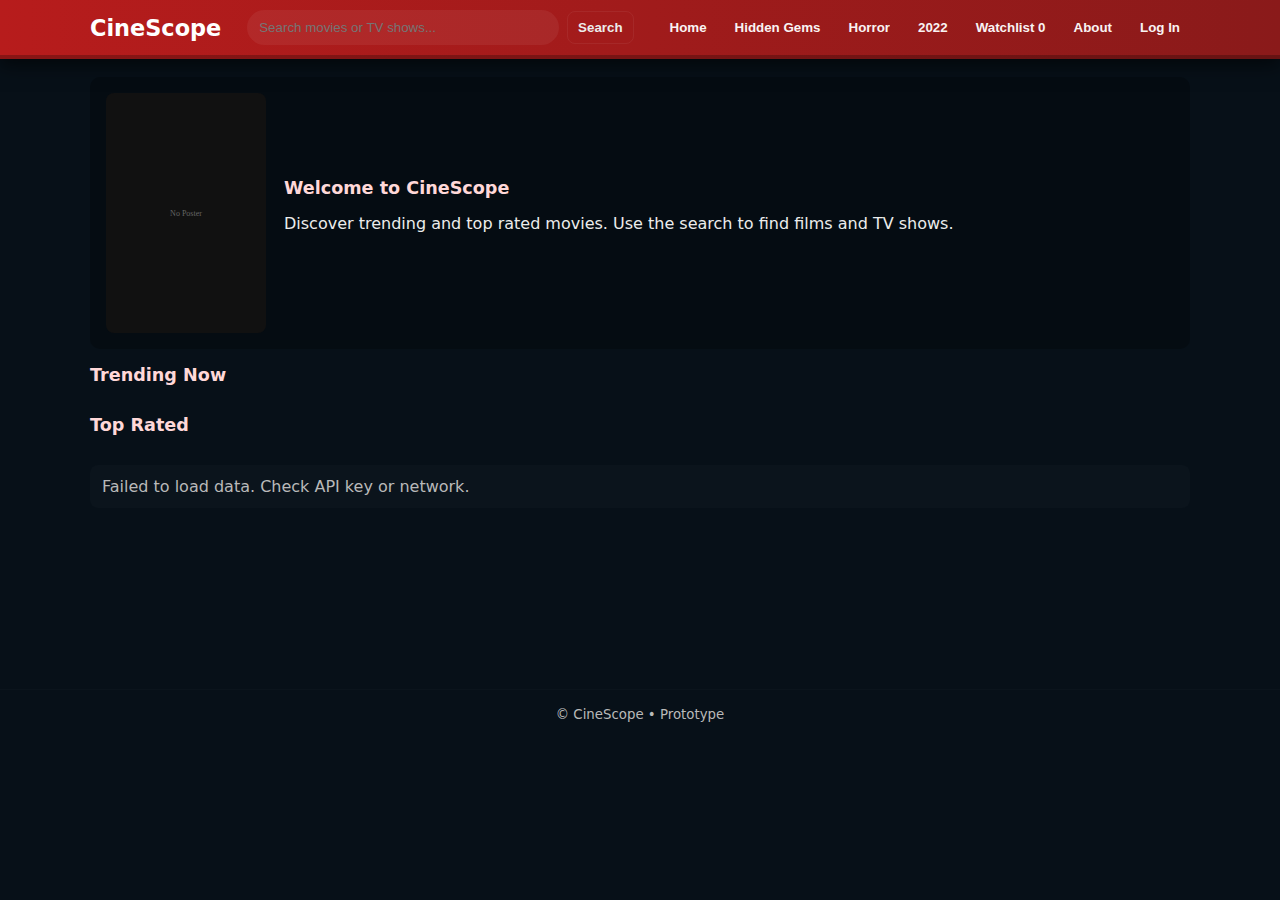
<file: index.html>
<!doctype html>
<html lang="en">
<head>
  <meta charset="utf-8" />
  <meta name="viewport" content="width=device-width,initial-scale=1" />
  <title>CineScope — Movie & TV Explorer</title>
  <link rel="stylesheet" href="style.css" />
  <link rel="preconnect" href="https://image.tmdb.org" />
</head>
<body>
  <header class="site-header">
    <div class="container header-inner">
      <div class="brand-wrap">
        <button id="nav-toggle" class="icon-btn">☰</button>
        <h1 class="brand" data-route="home">CineScope</h1>
      </div>

      <div class="search-wrap">
        <input id="search-input" type="search" placeholder="Search movies or TV shows..." />
        <button id="search-btn" class="btn small">Search</button>
      </div>

      <nav class="nav">
        <button class="nav-btn" data-route="home">Home</button>
        <button class="nav-btn" data-route="hidden">Hidden Gems</button>
        <button class="nav-btn" data-route="genre" data-genre="Horror">Horror</button>
        <button class="nav-btn" data-route="release" data-year="2022">2022</button>
        <button class="nav-btn" data-route="watchlist">Watchlist <span id="watch-count">0</span></button>
        <button class="nav-btn" data-route="about">About</button>
        <button id="auth-btn" class="nav-btn" data-route="login">Log In</button>
      </nav>
    </div>
  </header>

  <main class="container main" id="app">
    <!-- Dynamic content injected here -->
  </main>

  <footer class="site-footer">
    <div class="container">
      <small>© CineScope • Prototype</small>
    </div>
  </footer>

  <template id="card-tpl">
    <article class="card">
      <img class="poster" alt="Poster"/>
      <div class="card-body">
        <h3 class="title"></h3>
        <p class="meta"></p>
        <p class="overview"></p>
        <div class="card-actions">
          <button class="btn watch-btn">Add</button>
          <button class="btn details-btn">Details</button> 
        </div>
      </div>
    </article>
  </template>

  <div id="toast" class="toast hidden"></div>

  <script src="app.js" defer></script>
</body>
</html>
</file>
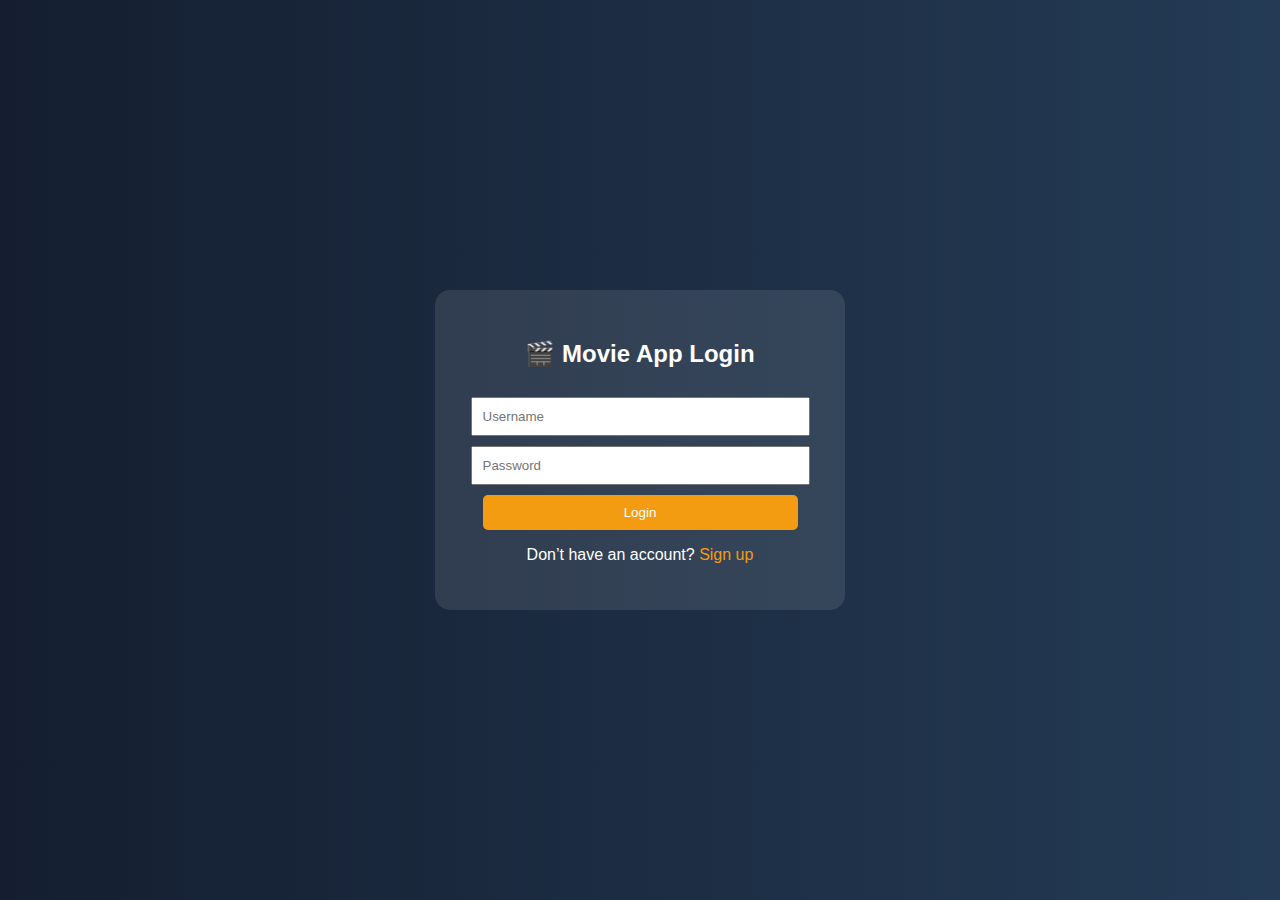
<file: login.html>
<!DOCTYPE html>
<html lang="en">
<head>
  <meta charset="UTF-8" />
  <meta name="viewport" content="width=device-width, initial-scale=1.0" />
  <title>Movie App - Login</title>
  <style>
    body {
      font-family: Arial, sans-serif;
      background: linear-gradient(to right, #141e30, #243b55);
      display: flex;
      justify-content: center;
      align-items: center;
      height: 100vh;
      color: white;
      margin: 0;
    }
    .container {
      background: rgba(255, 255, 255, 0.1);
      padding: 30px;
      width: 350px;
      border-radius: 15px;
      text-align: center;
    }
    input, button { width: 90%; padding: 10px; margin-top: 10px; }
    button { background: #f39c12; border: none; border-radius: 5px; color: white; cursor: pointer; }
    .hidden { display: none; }
    a { color: #f39c12; cursor: pointer; }
  </style>
</head>
<body>

  <div class="container">
    <div id="loginForm">
      <h2>🎬 Movie App Login</h2>
      <input type="text" id="loginUsername" placeholder="Username" required />
      <input type="password" id="loginPassword" placeholder="Password" required />
      <button onclick="login()">Login</button>
      <p>Don’t have an account? <a onclick="showSignup()">Sign up</a></p>
    </div>

    <div id="signupForm" class="hidden">
      <h2>Create Account</h2>
      <input type="text" id="signupUsername" placeholder="Username" required />
      <input type="email" id="signupEmail" placeholder="Email" required />
      <input type="password" id="signupPassword" placeholder="Password" required />
      <button onclick="signup()">Sign Up</button>
      <p>Already have an account? <a onclick="showLogin()">Login</a></p>
    </div>
  </div>

  <script>
    // Get input fields
    const loginUsername = document.getElementById("loginUsername");
    const loginPassword = document.getElementById("loginPassword");
    const signupUsername = document.getElementById("signupUsername");
    const signupEmail = document.getElementById("signupEmail");
    const signupPassword = document.getElementById("signupPassword");

    const loginForm = document.getElementById("loginForm");
    const signupForm = document.getElementById("signupForm");

    // Show signup form
    function showSignup() {
      loginForm.classList.add("hidden");
      signupForm.classList.remove("hidden");
    }

    // Show login form
    function showLogin() {
      signupForm.classList.add("hidden");
      loginForm.classList.remove("hidden");
    }

    // Sign up function
    function signup() {
      if (!signupUsername.value||!signupEmail.value||!signupPassword.value) {
        alert("Please fill in all fields.");
        return;
      }

      const user = {
        username: signupUsername.value,
        email: signupEmail.value,
        password: signupPassword.value
      };

      localStorage.setItem("user", JSON.stringify(user));
      alert("Account created! Login now.");
      showLogin();
    }

    // Login function
    function login() {
      const user = JSON.parse(localStorage.getItem("user"));

      if (user && loginUsername.value === user.username && loginPassword.value === user.password) {
        localStorage.setItem("isLoggedIn", "true");
        window.location.href = "index.html"; // make sure home.html exists in the same folder
      } else {
        alert("Invalid username or password.");
      }
    }
  </script>
  <a href="index.html"></a>

</body>
</html>
</file>
<file: style.css>
:root{
  --bg:#0f0f10;
  --panel:#111112;
  --muted:#b9b9b9;
  --accent:#b71c1c; /* deep red similar to Figma */
  --accent-2:#8a1a1a;
  --card:#151515;
  --radius:8px;
  font-family: Inter, system-ui, -apple-system, "Segoe UI", Roboto, "Helvetica Neue", Arial;
  color-scheme: dark;
}

*{box-sizing:border-box}
html,body{height:100%}
body{
  margin:0;
  background: linear-gradient(180deg,#071018 120%, #060708);
  color:#ececec;
  -webkit-font-smoothing:antialiased;
  -moz-osx-font-smoothing:grayscale;
}

.container{ width:min(1100px,94%); margin:0 auto; }

.site-header{
  background:linear-gradient(90deg,var(--accent),var(--accent-2));
  padding:10px 0;
  border-bottom:4px solid rgba(0,0,0,0.25);
  box-shadow:0 6px 18px rgba(0,0,0,0.6);
  position:sticky; top:0; z-index:50;
}

.header-inner{ display:flex; gap:12px; align-items:center; justify-content:space-between; }

.brand{ margin:0; font-size:1.4rem; font-weight:700; color:#fff; cursor:pointer; }
.brand-wrap{ display:flex; gap:8px; align-items:center; }

.icon-btn{ background:transparent; border:0; color:#fff; font-size:1.2rem; cursor:pointer; display:none; }

.search-wrap{ display:flex; gap:8px; align-items:center; flex:1; margin:0 14px; max-width:640px; }
#search-input{ width:100%; padding:10px 12px; border-radius:999px; border:0; outline:none; background:rgba(255,255,255,0.06); color:inherit; }
.btn{ background:transparent; border-radius:8px; padding:8px 12px; border:1px solid rgba(255,255,255,0.06); cursor:pointer; color:inherit; font-weight:600; }
.btn.small{ padding:8px 10px; }

.nav{ display:flex; gap:8px; align-items:center; flex-wrap:wrap; }
.nav-btn{ background:transparent; border:0; color:#fff; padding:8px 10px; cursor:pointer; font-weight:600; opacity:0.95; }

.main{ padding:18px 0 60px; min-height:70vh; }

.page-title{ margin:0 0 12px; font-size:1.1rem; color:#ffd8d8; }

.grid{ display:grid; gap:14px; grid-template-columns: repeat(auto-fill,minmax(200px,1fr)); align-items:start; }

.card{ background:linear-gradient(180deg, rgba(255,255,255,0.02), rgba(255,255,255,0.01)); border-radius:var(--radius); overflow:hidden; display:flex; flex-direction:column; min-height:340px; box-shadow:0 6px 18px rgba(0,0,0,0.6); }
.poster{ width:100%; height:300px; object-fit:cover; background:#111; }
.card-body{ padding:12px; display:flex; flex-direction:column; gap:8px; flex:1; }
.title{ margin:0; font-size:1rem; }
.meta{ margin:0; color:var(--muted); font-size:0.85rem; }
.overview{ margin:0; color:#e7eef6; opacity:0.9; flex:1; font-size:0.9rem; overflow:hidden; display:-webkit-box; -webkit-line-clamp:3; -webkit-box-orient:vertical; }
/* ---------- Card Actions ---------- */
.card-actions{
  display: flex;
  flex-wrap: wrap;       /* allow buttons to wrap on small width */
  gap: 6px;              /* small gap between buttons */
  margin-top: auto;      /* push buttons to bottom of card */
}

.card-actions .btn{
  flex: 1 1 calc(33.33% - 4px);  /* three buttons in a row */
  min-width: 60px;                /* don't shrink too much */
  font-size: 0.8rem;              /* smaller font to fit text */
  padding: 6px 8px;               /* smaller padding */
  white-space: nowrap;             /* prevent wrapping inside button */
  text-align: center;
  border-radius: var(--radius);
}

.watch-btn.added{
  background:rgba(255,255,255,0.06); 
  color:#ffd8d8; 
  border:1px solid rgba(255,255,255,0.06);
}

/* Responsive tweaks */
@media (max-width:860px){
  .card-actions .btn{ flex:1 1 calc(50% - 4px); }
}
@media (max-width:520px){
  .card-actions .btn{ flex:1 1 100%; } /* stack buttons vertically on mobile */
}

.watch-btn.added{ background:rgba(255,255,255,0.06); color:#ffd8d8; border:1px solid rgba(255,255,255,0.06); }

.hero{
  display:flex; gap:18px; align-items:center; background:rgba(0,0,0,0.25); padding:16px; border-radius:10px; margin-bottom:16px;
}
.hero img{ width:160px; border-radius:8px; object-fit:cover; }
.hero .meta-block{ flex:1; }

.controls{ display:flex; gap:8px; margin:12px 0 18px; flex-wrap:wrap; }

.section{ margin-bottom:18px; }

.message{ padding:12px; border-radius:8px; background:rgba(255,255,255,0.02); color:var(--muted); }

.form{
  background:linear-gradient(180deg, rgba(255,255,255,0.02), rgba(255,255,255,0.01));
  padding:18px; border-radius:10px; width:100%; max-width:540px;
}
.input{ width:100%; padding:10px 12px; margin-bottom:10px; background:rgba(255,255,255,0.03); border-radius:8px; border:0; color:inherit; }

.site-footer{ padding:14px 0; text-align:center; color:var(--muted); border-top:1px solid rgba(255,255,255,0.02); }

/* toast */
.toast{ position:fixed; right:18px; bottom:18px; background:rgba(0,0,0,0.6); padding:10px 14px; border-radius:8px; z-index:120; font-weight:700; }
.hidden{ display:none; }

/* responsive */
@media (max-width:860px){
  .grid{ grid-template-columns: repeat(auto-fill,minmax(160px,1fr)); }
  .poster{ height:220px; }
  .search-wrap{ display:none; }
  .icon-btn{ display:block; }
}
@media (max-width:520px){
  .grid{ grid-template-columns: 1fr 1fr; }
  .poster{ height:180px; }
}
@media (max-width:380px){
  .grid{ grid-template-columns: 1fr; }
}
</file>
